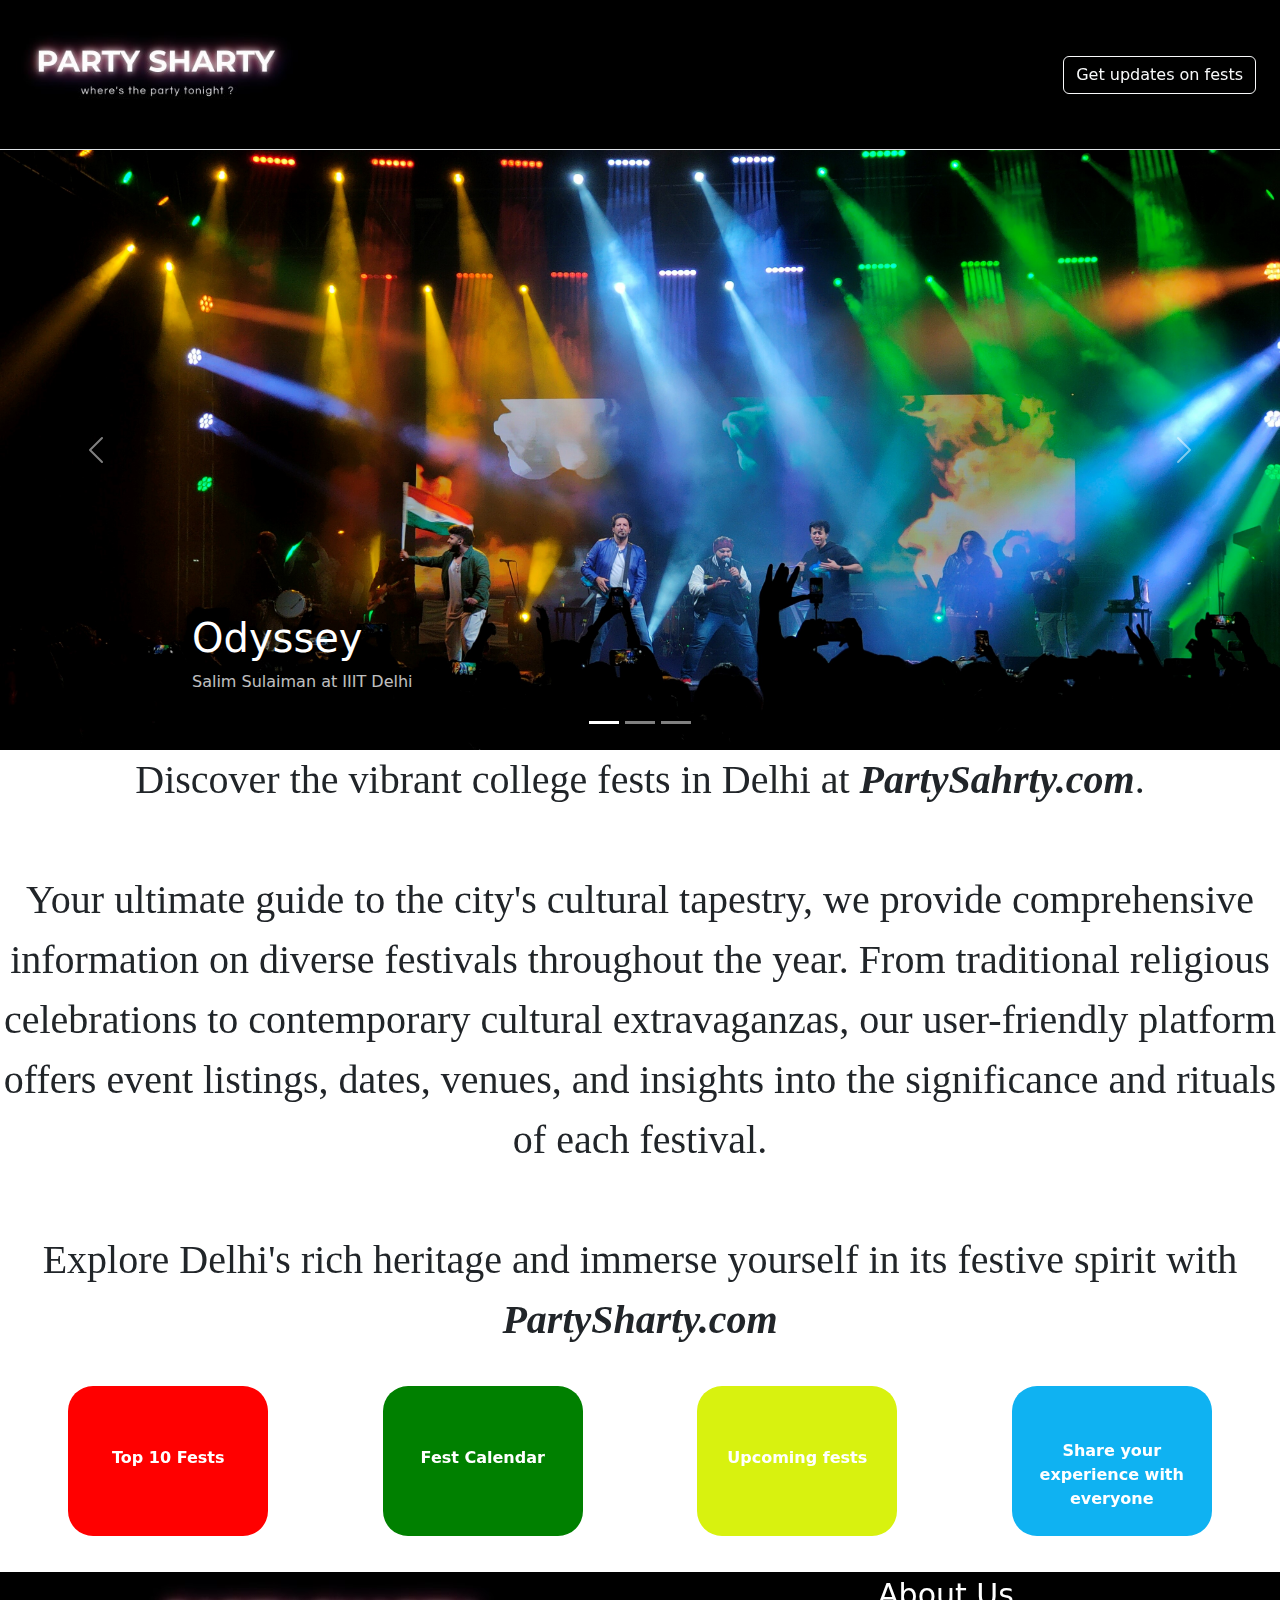
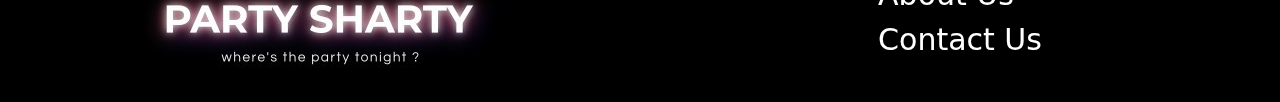
<file: index.html>
<html>
  <link rel="icon" href="logo.png">
    <head>
      
        <meta name="viewport" content="device-width, initial=scale=1.0">
        <link rel="stylesheet" href="style.css">
        <link rel="stylesheet" href="css/bootstrap.css">
        <script src="https://cdn.jsdelivr.net/npm/bootstrap@5.3.0/dist/js/bootstrap.bundle.min.js" integrity="sha384-geWF76RCwLtnZ8qwWowPQNguL3RmwHVBC9FhGdlKrxdiJJigb/j/68SIy3Te4Bkz" crossorigin="anonymous"></script>
        <title>Party Sharty</title>
    </head>

    <body>
        <header class=" p-3 d-flex flex-wrap justify-content-center py-3 border-bottom">
            <a href="index.html" class="d-flex align-items-center mb-3 mb-md-0 me-md-auto link-body-emphasis text-decoration-none">
                    <img src="1684522671832-thumbnaili.jpeg" title="Party Shrty" class="logo">
                    
            </a>
      
            <ul class="nav nav-pills">
                
        
                <div class="text-end align-items-center end_nav" >
                  <button type="button" class="btn btn-outline-light me-2" onclick="window.location.href = 'https://mailchi.mp/4a89dbc6ceee/get-updates';">Get updates on fests</button>
                </div>
            </ul>
          </header>
        <div id="myCarousel" class="carousel slide mb-6 pointer-event" data-bs-ride="carousel" data-bs-theme="light">
            <div class="carousel-indicators">
              <button type="button" data-bs-target="#myCarousel" data-bs-slide-to="0" class="active" aria-label="Slide 1" aria-current="true"></button>
              <button type="button" data-bs-target="#myCarousel" data-bs-slide-to="1" aria-label="Slide 2" class=""></button>
              <button type="button" data-bs-target="#myCarousel" data-bs-slide-to="2" aria-label="Slide 3" class=""></button>
            </div>
            <div class="carousel-inner">
              <div class="carousel-item carousel-item-next carousel-item-start">
                <img src="Salim Suleman.jpg" id="slide">
                <div class="container">
                  <div class="carousel-caption text-start">
                    <h1>Odyssey</h1>
                    <p class="opacity-75">Salim Sulaiman at IIIT Delhi</p>
                  </div>
                </div>
              </div>
              <div class="carousel-item">
                <img src="photo_2023-05-25_00-31-33.jpg" id="slide">
                <div class="container">
                  <div class="carousel-caption">
                    <h1>Moksha</h1>
                    <p>Vishal Shekhar at NSUT</p>
                  </div>
                </div>
              </div>
              <div class="carousel-item active carousel-item-start">
                <img src="Anugoonj.jpg" id="slide">
                <div class="container">
                  <div class="carousel-caption text-end">
                    <h1> Anugoonj</h1>
                    <p>Armaan Malik at IPU main campus</p>
                  </div>
                </div>
              </div>
            </div>
            <button class="carousel-control-prev" type="button" data-bs-target="#myCarousel" data-bs-slide="prev">
              <span class="carousel-control-prev-icon" aria-hidden="true"></span>
              <span class="visually-hidden">Previous</span>
            </button>
            <button class="carousel-control-next" type="button" data-bs-target="#myCarousel" data-bs-slide="next">
              <span class="carousel-control-next-icon" aria-hidden="true"></span>
              <span class="visually-hidden">Next</span>
            </button>
          </div>

        <div class="desc">
          <p>Discover the vibrant college fests in Delhi at <b><i>PartySahrty.com</i></b>.<br><br>
            Your ultimate guide to the city's cultural tapestry, we provide comprehensive information on diverse festivals throughout the year. From traditional religious celebrations to contemporary cultural extravaganzas, our user-friendly platform offers event listings, dates, venues, and insights into the significance and rituals of each festival. <br><br>
            Explore Delhi's rich heritage and immerse yourself in its festive spirit with <i><b>PartySharty.com</i></b></p>
        </div>


        <div class="links">
            <div class="topten"><a href="Top Ten.html" class="textinboxes"><b >Top 10 Fests</b></a></div>
            <div class="calendar"><a href='Fest Infos.html' class="textinboxes"><b>Fest Calendar</b></a></div>
            <div class="upcoming"><a href="Upcoming Fest.html" class="textinboxes"><b>Upcoming fests</b></a></div>
            <div class="blog"><a href="https://us13.list-manage.com/survey?u=92553ec4730ea4e4e59388303&id=0b337fdcb2&attribution=false" class="textinboxe"><b>Share your experience with everyone</b></a></div>
        </div>

            <div class="end settinginend">
              <div>
                <img src="1684522671832-thumbnaili.jpeg" class="logoinend">
              </div>
                <div class="textinend">
                    <a href="About us .html" color:#fff;>About Us</a><br>                    <a href="contact us .html" >Contact Us</a><br>
                </div>
            </div>


        
    </body>
</html>
</file>
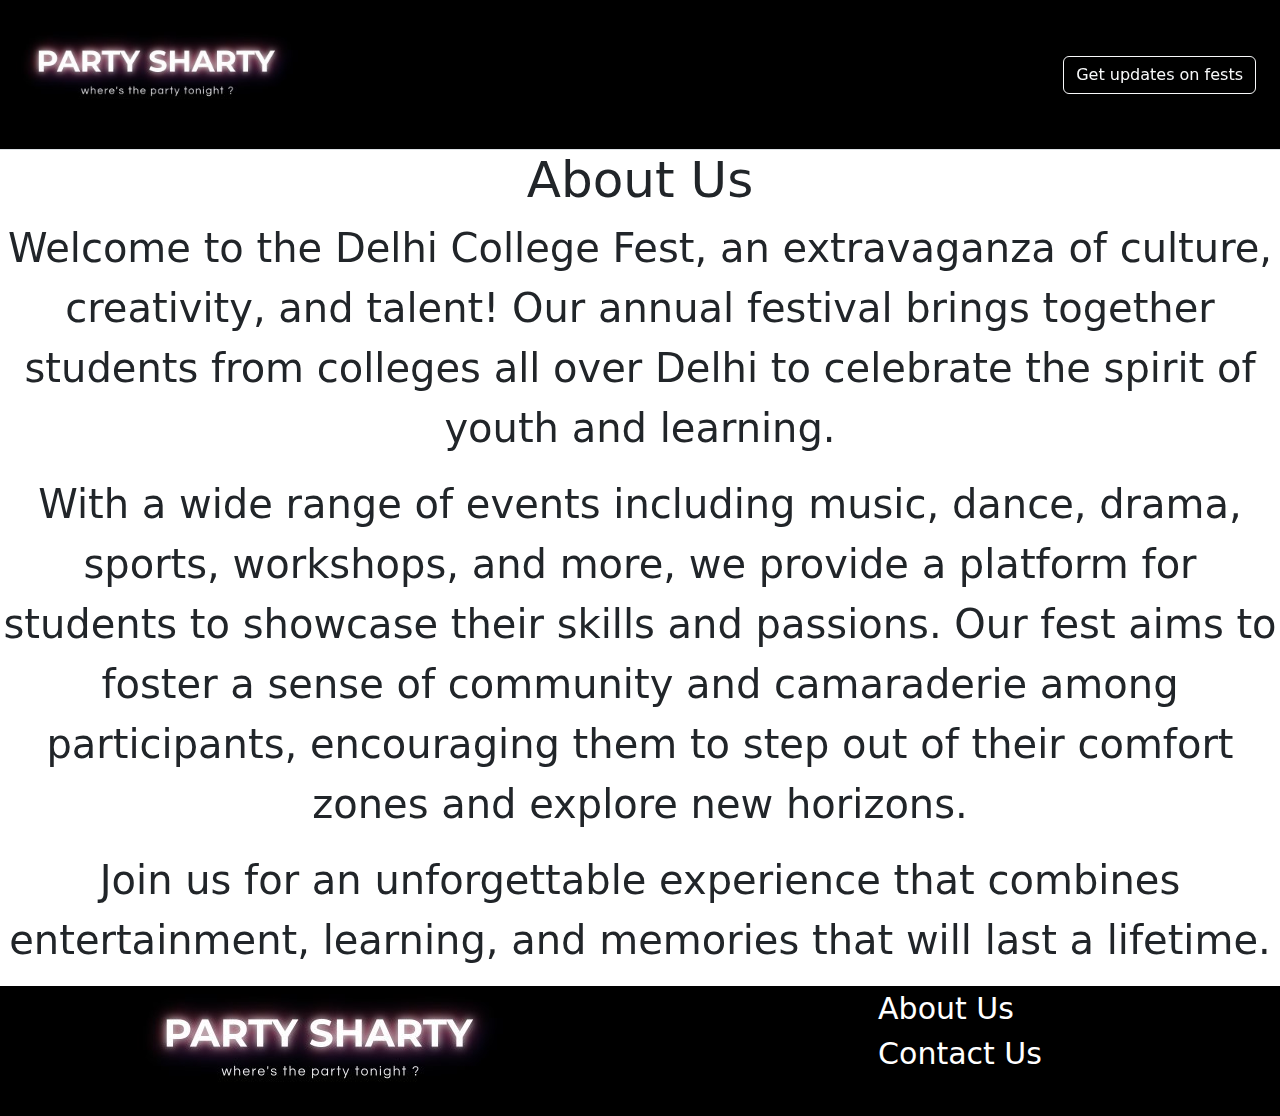
<file: About us .html>
<!DOCTYPE html>
<html lang="en">
    <link rel="icon" href="logo.png">

<head>
  <meta charset="UTF-8">
  <meta name="viewport" content="width=device-width, initial-scale=1.0">
  <link rel="stylesheet" href="aboutus.css">
  <link rel="stylesheet" href="style.css">
  <link rel="stylesheet" href="css/bootstrap.css">
  <title>About Us - Delhi College Fest</title>
</head>
<body>
    <header class=" p-3 d-flex flex-wrap justify-content-center py-3 border-bottom">
        <a href="index.html" class="d-flex align-items-center mb-3 mb-md-0 me-md-auto link-body-emphasis text-decoration-none">
                <img src="1684522671832-thumbnaili.jpeg" title="Party Shrty" class="logo">
                
        </a>
  
        <ul class="nav nav-pills">
    
            <div class="text-end align-items-center end_nav" >
<button type="button" class="btn btn-outline-light me-2" onclick="window.location.href = 'https://mailchi.mp/4a89dbc6ceee/get-updates'">Get updates on fests</button>            </div>
        </ul>
      </header>

      <h2 class="aboutt">About Us</h2>
  <section class="abou">
    
    <p>Welcome to the Delhi College Fest, an extravaganza of culture, creativity, and talent! Our annual festival brings together students from colleges all over Delhi to celebrate the spirit of youth and learning.</p>
    <p>With a wide range of events including music, dance, drama, sports, workshops, and more, we provide a platform for students to showcase their skills and passions. Our fest aims to foster a sense of community and camaraderie among participants, encouraging them to step out of their comfort zones and explore new horizons.</p>
    <p>Join us for an unforgettable experience that combines entertainment, learning, and memories that will last a lifetime.</p>
  </section>
    <div class="end">
        <div class="settinginend">
            <img src="1684522671832-thumbnaili.jpeg" class="logoinend">
            <div class="textinend">
                <a href="About us .html" color:#fff;>About Us</a><br>                    <a href="contact us .html" >Contact Us</a>
            </div>
        </div>
    </div>
</body>
</html>
</file>
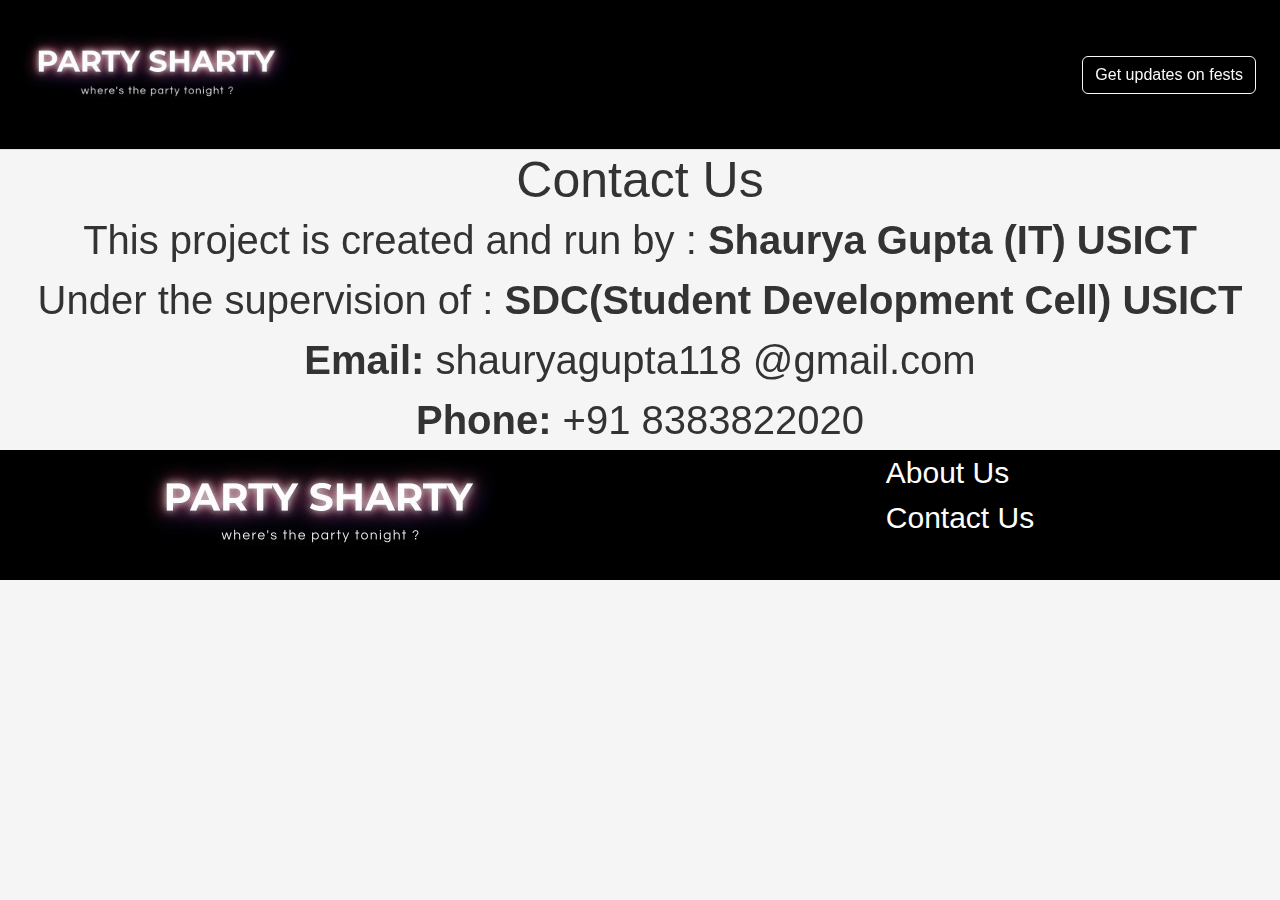
<file: contact us .html>
<!DOCTYPE html>
<html lang="en">
    <link rel="icon" href="logo.png">

<head>
  <meta charset="UTF-8">
  <meta name="viewport" content="width=device-width, initial-scale=1.0">
  <link rel="stylesheet" href="style.css">
  <link rel="stylesheet" href="css/bootstrap.css">
  <link rel="stylesheet" href="aboutus.css">
<title>About Us - Delhi College Fest</title>
</head>
<body>
    <header class=" p-3 d-flex flex-wrap justify-content-center py-3 border-bottom">
        <a href="index.html" class="d-flex align-items-center mb-3 mb-md-0 me-md-auto link-body-emphasis text-decoration-none">
                <img src="1684522671832-thumbnaili.jpeg" title="Party Shrty" class="logo">
                
        </a>
  
        <ul class="nav nav-pills">
    
            <div class="text-end align-items-center end_nav" >
              <button type="button" class="btn btn-outline-light me-2" onclick="window.location.href = 'https://mailchi.mp/4a89dbc6ceee/get-updates'">Get updates on fests</button>
            </div>
        </ul>
      </header>

      <h2 class="aboutt">Contact Us</h2>
  <section class="abou">
    <p>This project is created and run by : <strong><a href="https://www.linkedin.com/in/shaurya--gupta/"> Shaurya Gupta </a> (IT) USICT </strong> </p>
    <p>Under the supervision of  : <strong><a href="https://www.linkedin.com/company/sdc-usict/">SDC(Student Development Cell) </a> USICT</strong> </p>
    <p><strong>Email:</strong> shauryagupta118 @gmail.com</p>
    <p><strong>Phone:</strong> +91 8383822020</p>    


      </section>
    <div class="end">
        <div class="settinginend">
            <img src="1684522671832-thumbnaili.jpeg" class="logoinend">
            <div class="textinend">
                <a href="About us .html" color:#fff;>About Us</a><br>                    <a href="contact us .html" >Contact Us</a>
            </div>
        </div>
    </div>
</body>
</html>
</file>
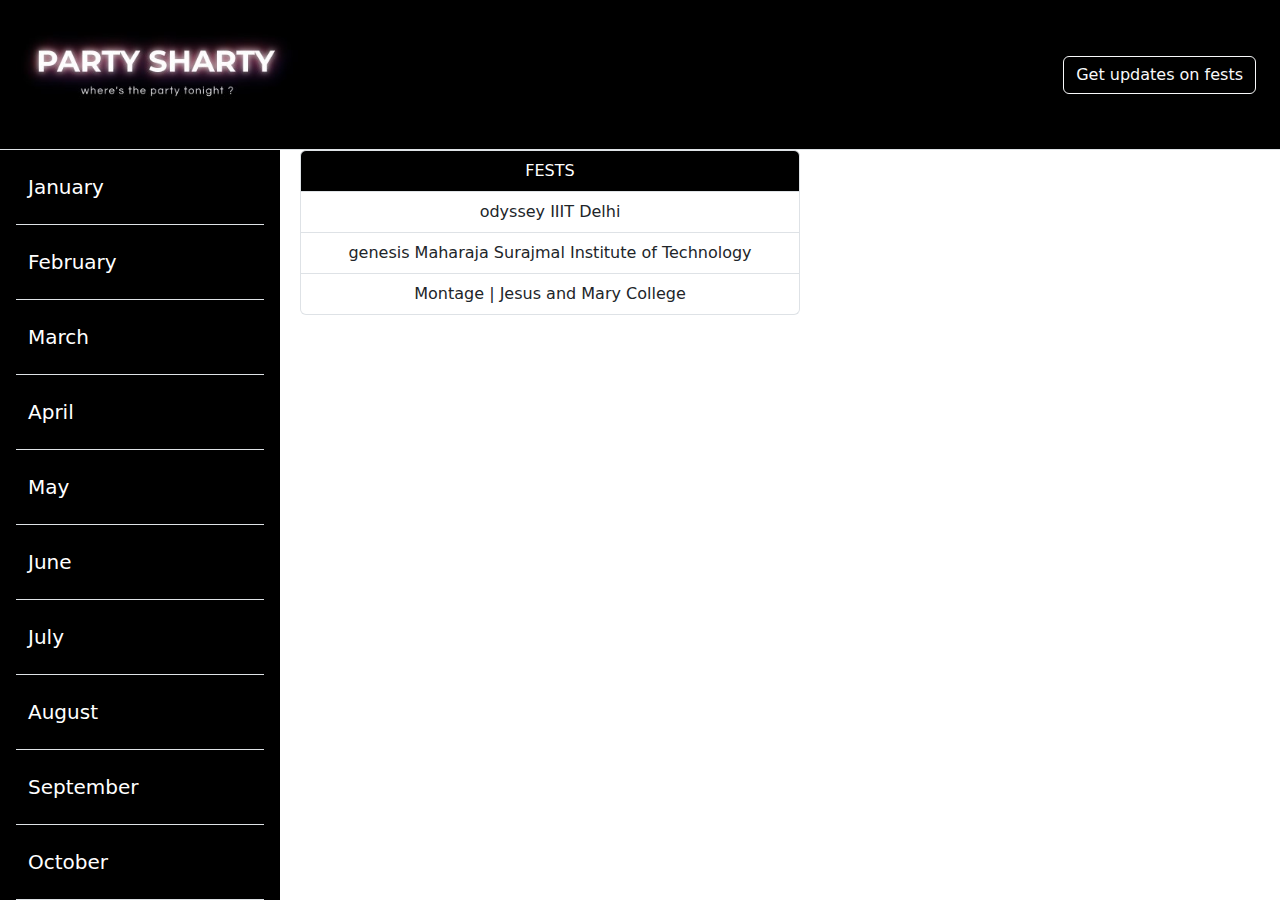
<file: Fest Infos.html>
<!DOCTYPE html>
<html>
  <link rel="icon" href="logo.png">
    <head>
        <meta name="viewport" content="device-width, initial=scale=1.0">
        
        <link rel="stylesheet" href="css/bootstrap.css">
        <link rel="stylesheet" href="styles_calendar.css">
        <script src="https://cdn.jsdelivr.net/npm/bootstrap@5.3.0/dist/js/bootstrap.bundle.min.js" integrity="sha384-geWF76RCwLtnZ8qwWowPQNguL3RmwHVBC9FhGdlKrxdiJJigb/j/68SIy3Te4Bkz" crossorigin="anonymous"></script>
        <title>Party Sharty</title>
    </head>

    <body>
        <header class="p-3 d-flex flex-wrap justify-content-center py-3 border-bottom">
            <a href="index.html" class="d-flex align-items-center mb-3 mb-md-0 me-md-auto link-body-emphasis text-decoration-none">
                    <img src="1684522671832-thumbnaili.jpeg" title="Party Shrty" class="logo">
                    
            </a>
      
            <ul class="nav nav-pills">
                <div class="text-end align-items-center end_nav" >
                  <button type="button" class="btn btn-outline-light me-2" onclick="window.location.href = 'https://mailchi.mp/4a89dbc6ceee/get-updates'">Get updates on fests</button>
                </div>
            </ul>
          </header>
          


<div class="content">
          <div class=" flex-shrink-0 sidebar" style="width: 280px;" margin="0">
          

            <ul class="list-unstyled ps-0">
              <li class="mb-1">
                <button onclick="January_show()" class="btn btn-toggle d-inline-flex align-items-center rounded border-0 collapsed buton" data-bs-toggle="collapse" data-bs-target="#home-collapse" aria-expanded="true" onclick="">
                  January
                </button>
              </li>
              <li class="border-top my-3"></li>

              <li class="mb-1">
                <button onclick="February_show()" class="btn btn-toggle d-inline-flex align-items-center rounded border-0 collapsed buton" data-bs-toggle="collapse" data-bs-target="#home-collapse" aria-expanded="true">
                  February
                </button>
              </li>
              <li class="border-top my-3"></li>

              <li class="mb-1">
                <button onclick="March_show()" class="btn btn-toggle d-inline-flex align-items-center rounded border-0 collapsed buton" data-bs-toggle="collapse" data-bs-target="#home-collapse" aria-expanded="true">
                  March
                </button>
              </li>
              <li class="border-top my-3"></li>

              <li class="mb-1">
                <button onclick="April_show()" class="btn btn-toggle d-inline-flex align-items-center rounded border-0 collapsed buton" data-bs-toggle="collapse" data-bs-target="#home-collapse" aria-expanded="true">
                  April
                </button>
              </li>
              <li class="border-top my-3"></li>

              <li class="mb-1">
                <button onclick="May_show()" class="btn btn-toggle d-inline-flex align-items-center rounded border-0 collapsed buton" data-bs-toggle="collapse" data-bs-target="#home-collapse" aria-expanded="true">
                  May
                </button>
              </li>
              <li class="border-top my-3"></li>

              <li class="mb-1">
                <button onclick="June_show()" class="btn btn-toggle d-inline-flex align-items-center rounded border-0 collapsed buton" data-bs-toggle="collapse" data-bs-target="#home-collapse" aria-expanded="true">
                  June
                </button>
              </li>
              <li class="border-top my-3"></li>

              <li class="mb-1">
                <button onclick="July_show()" class="btn btn-toggle d-inline-flex align-items-center rounded border-0 collapsed buton" data-bs-toggle="collapse" data-bs-target="#home-collapse" aria-expanded="true">
                  July
                </button>
              </li>
              <li class="border-top my-3"></li>

              <li class="mb-1">
                <button onclick="August_show()" class="btn btn-toggle d-inline-flex align-items-center rounded border-0 collapsed buton" data-bs-toggle="collapse" data-bs-target="#home-collapse" aria-expanded="true">
                  August
                </button>
              </li>
              <li class="border-top my-3"></li>

              <li class="mb-1">
                <button onclick="September_show()" class="btn btn-toggle d-inline-flex align-items-center rounded border-0 collapsed buton" data-bs-toggle="collapse" data-bs-target="#home-collapse" aria-expanded="true">
                  September
                </button>
              </li>
              <li class="border-top my-3"></li>

              <li class="mb-1">
                <button onclick="October_show()" class="btn btn-toggle d-inline-flex align-items-center rounded border-0 collapsed buton" data-bs-toggle="collapse" data-bs-target="#home-collapse" aria-expanded="true">
                  October
                </button>
              </li>
              <li class="border-top my-3"></li>

              <li class="mb-1">
                <button onclick="Novemebr_show()" class="btn btn-toggle d-inline-flex align-items-center rounded border-0 collapsed buton" data-bs-toggle="collapse" data-bs-target="#home-collapse" aria-expanded="true">
                  November
                </button>

              </li>
              <li class="border-top my-3"></li>

              <li class="mb-1">
                <button onclick="December_show()" class="btn btn-toggle d-inline-flex align-items-center rounded border-0 collapsed buton" data-bs-toggle="collapse" data-bs-target="#home-collapse" aria-expanded="true">
                  December
                </button>
              </li>
              <li class="border-top my-3"></li>

<br><br><br><br>




















              <!-- <li class="mb-1">
                <button class="btn btn-toggle d-inline-flex align-items-center rounded border-0 collapsed buton" data-bs-toggle="collapse" data-bs-target="#orders-collapse" aria-expanded="false">
                  Orders
                </button>
                <div class="collapse" id="orders-collapse" >
                  <ul class="btn-toggle-nav list-unstyled fw-normal pb-1 small">
                    <li><a href="#" class=" d-inline-flex text-decoration-none rounded sibarinlist">New</a></li>
                    <li><a href="#" class=" d-inline-flex text-decoration-none rounded sibarinlist">Processed</a></li>
                    <li><a href="#" class=" d-inline-flex text-decoration-none rounded sibarinlist">Shipped</a></li>
                    <li><a href="#" class=" d-inline-flex text-decoration-none rounded sibarinlist">Returned</a></li>
                  </ul>
                </div>
              </li> -->
              <!-- <li class="border-top my-3"></li>
              <li class="mb-1">
                <button class="btn btn-toggle d-inline-flex align-items-center rounded border-0 collapsed" data-bs-toggle="collapse" data-bs-target="#account-collapse" aria-expanded="false">
                  Account
                </button>
                <div class="collapse" id="account-collapse" >
                  <ul class="btn-toggle-nav list-unstyled fw-normal pb-1 small">
                    <li><a href="#" class="link-dark d-inline-flex text-decoration-none rounded">New...</a></li>
                    <li><a href="#" class="link-dark d-inline-flex text-decoration-none rounded">Profile</a></li>
                    <li><a href="#" class="link-dark d-inline-flex text-decoration-none rounded">Settings</a></li>
                    <li><a href="#" class="link-dark d-inline-flex text-decoration-none rounded">Sign out</a></li>
                  </ul>
                </div>
              </li> -->
              
            </ul>
          </div>

  
          <div class="material">
            <div class="list-group " id="January">
              <button type="button" class="list-group-item list-group-item-action tpo" aria-current="true">
                FESTS
              </button>
              <button type="button" class="list-group-item list-group-item-action"> odyssey IIIT Delhi</button>
              <button type="button" class="list-group-item list-group-item-action"> genesis Maharaja Surajmal Institute of Technology</button>
              <button type="button" class="list-group-item list-group-item-action">Montage | Jesus and Mary College</button>
            </div>

            <div class="list-group February" id="February">
              <button type="button" class="list-group-item list-group-item-action tpo" aria-current="true">
                FESTS
              </button>
              <button type="button" class="list-group-item list-group-item-action"> Anugoonj   | GGsipu Dwarka campus</button>
              <button type="button" class="list-group-item list-group-item-action"> Ullas      | Gargi College</button>
              <button type="button" class="list-group-item list-group-item-action"> Crossroads | Sri Ram College of Commerce (SRCC)</button>
            </div>

            <div class="list-group March" id="March">
              <button type="button" class="list-group-item list-group-item-action tpo" aria-current="true">
                FESTS
              </button>
              <button type="button" class="list-group-item list-group-item-action"> Rendezvous  | IIT Delhi</button>
              <button type="button" class="list-group-item list-group-item-action"> Nexus       | Indraprastha College for Women (IP College)</button>
              <button type="button" class="list-group-item list-group-item-action"> Renaissance | Kirorimal college</button>
            </div>


            <div class="list-group April" id="April" >
              <button type="button" class="list-group-item list-group-item-action tpo" aria-current="true">
                FESTS
              </button>
              <button type="button" class="list-group-item list-group-item-action">   Tarang      | Lady Shri Ram College for Women (LSR)</button>
              <button type="button" class="list-group-item list-group-item-action">   Moksha        | Netaji Subahs University of Technology</button>
              <button type="button" class="list-group-item list-group-item-action">   Engifest             | Delhi Techincal Universit</button>
            </div>

            <div class="list-group May" id="May">
              <button type="button" class="list-group-item list-group-item-action tpo" aria-current="true">
                FESTS
              </button>
              <button type="button" class="list-group-item list-group-item-action">  Tarang      | Lady Shri Ram College for Women (LSR)</button>
              <button type="button" class="list-group-item list-group-item-action">Moksha        | Netaji Subahs University of Technology</button>
              <button type="button" class="list-group-item list-group-item-action">   Engifest             | Delhi Techincal Universit</button>
            </div>

            <div class="list-group June" id="June">
              <button type="button" class="list-group-item list-group-item-action tpo" aria-current="true">
                FESTS
              </button>
              <button type="button" class="list-group-item list-group-item-action">  Tarang      | Lady Shri Ram College for Women (LSR)</button>
              <button type="button" class="list-group-item list-group-item-action">Moksha        | Netaji Subahs University of Technology</button>
              <button type="button" class="list-group-item list-group-item-action">   Engifest             | Delhi Techincal Universit</button>
            </div>

            <div class="list-group July" id="July">
              <button type="button" class="list-group-item list-group-item-action tpo" aria-current="true">
                FESTS
              </button>
              <button type="button" class="list-group-item list-group-item-action">  Tarang      | Lady Shri Ram College for Women (LSR)</button>
              <button type="button" class="list-group-item list-group-item-action">Moksha        | Netaji Subahs University of Technology</button>
              <button type="button" class="list-group-item list-group-item-action">   Engifest             | Delhi Techincal Universit</button>
            </div>

            <div class="list-group August" id="August">
              <button type="button" class="list-group-item list-group-item-action tpo" aria-current="true">
                FESTS
              </button>
              <button type="button" class="list-group-item list-group-item-action">  Tarang      | Lady Shri Ram College for Women (LSR)</button>
              <button type="button" class="list-group-item list-group-item-action">Moksha        | Netaji Subahs University of Technology</button>
              <button type="button" class="list-group-item list-group-item-action">   Engifest             | Delhi Techincal Universit</button>
            </div>

            <div class="list-group October" id="October">
              <button type="button" class="list-group-item list-group-item-action tpo" aria-current="true">
                FESTS
              </button>
              <button type="button" class="list-group-item list-group-item-action">  Tarang      | Lady Shri Ram College for Women (LSR)</button>
              <button type="button" class="list-group-item list-group-item-action">Moksha        | Netaji Subahs University of Technology</button>
              <button type="button" class="list-group-item list-group-item-action">   Engifest             | Delhi Techincal Universit</button>
            </div>

            <div class="list-group September" id="September">
              <button type="button" class="list-group-item list-group-item-action tpo" aria-current="true">
                FESTS
              </button>
              <button type="button" class="list-group-item list-group-item-action">  Tarang      | Lady Shri Ram College for Women (LSR)</button>
              <button type="button" class="list-group-item list-group-item-action">Moksha        | Netaji Subahs University of Technology</button>
              <button type="button" class="list-group-item list-group-item-action">   Engifest             | Delhi Techincal Universit</button>
            </div>

            <div class="list-group November" id="Novemebr">
              <button type="button" class="list-group-item list-group-item-action tpo" aria-current="true">
                FESTS
              </button>
              <button type="button" class="list-group-item list-group-item-action">  Tarang      | Lady Shri Ram College for Women (LSR)</button>
              <button type="button" class="list-group-item list-group-item-action">Moksha        | Netaji Subahs University of Technology</button>
              <button type="button" class="list-group-item list-group-item-action">   Engifest             | Delhi Techincal Universit</button>
            </div>

            <div class="list-group December" id="December">
              <button type="button" class="list-group-item list-group-item-action tpo" aria-current="true">
                FESTS
              </button>
              <button type="button" class="list-group-item list-group-item-action">  Tarang      | Lady Shri Ram College for Women (LSR)</button>
              <button type="button" class="list-group-item list-group-item-action">Moksha        | Netaji Subahs University of Technology</button>
              <button type="button" class="list-group-item list-group-item-action">   Engifest             | Delhi Techincal Universit</button>
            </div>





            
          </div>
</div>
          

<script>
  console.log('hi')
  var q =document.getElementById('January');
  console.log('hi')
  var w =document.getElementById('February');
  var e =document.getElementById('March');
  var r =document.getElementById('April');
  var t =document.getElementById('May');
  var y =document.getElementById('June');
  var u =document.getElementById('July');
  var i =document.getElementById('August');
  var o =document.getElementById('September');
  var p =document.getElementById('October');
  var a =document.getElementById('Novemebr');
  var s =document.getElementById('December');
  q.style.display='flex';
  w.style.display='none';
  e.style.display='none';
  r.style.display='none';
  t.style.display='none';
  y.style.display='none';
  u.style.display='none';
  i.style.display='none';
  o.style.display='none';
  p.style.display='none';
  a.style.display='none';
  s.style.display='none'; 
function January_show(){
  console.log('hi')
  q.style.display='flex';
  console.log('hi')
  w.style.display='none';
  e.style.display='none';
  r.style.display='none';
  t.style.display='none';
  y.style.display='none';
  u.style.display='none';
  i.style.display='none';
  o.style.display='none';
  p.style.display='none';
  a.style.display='none';
  s.style.display='none'; 

}

function February_show(){
  q.style.display='none';
  w.style.display='block';
  e.style.display='none';
  r.style.display='none';
  t.style.display='none';
  y.style.display='none';
  u.style.display='none';
  i.style.display='none';
  o.style.display='none';
  p.style.display='none';
  a.style.display='none';
  s.style.display='none'; 

}

function March_show(){
  q.style.display='none';
  w.style.display='none';
  e.style.display='block';
  r.style.display='none';
  t.style.display='none';
  y.style.display='none';
  u.style.display='none';
  i.style.display='none';
  o.style.display='none';
  p.style.display='none';
  a.style.display='none';
  s.style.display='none'; 

}
function April_show(){
  q.style.display='none';
  w.style.display='none';
  e.style.display='none';
  r.style.display='block';
  t.style.display='none';
  y.style.display='none';
  u.style.display='none';
  i.style.display='none';
  o.style.display='none';
  p.style.display='none';
  a.style.display='none';
  s.style.display='none'; 

}
function May_show(){
  q.style.display='none';
  w.style.display='none';
  e.style.display='none';
  r.style.display='none';
  t.style.display='block';
  y.style.display='none';
  u.style.display='none';
  i.style.display='none';
  o.style.display='none';
  p.style.display='none';
  a.style.display='none';
  s.style.display='none'; 

}
function June_show(){
  q.style.display='none';
  w.style.display='none';
  e.style.display='none';
  r.style.display='none';
  t.style.display='none';
  y.style.display='block';
  u.style.display='none';
  i.style.display='none';
  o.style.display='none';
  p.style.display='none';
  a.style.display='none';
  s.style.display='none'; 

}
function July_show(){
  q.style.display='none';
  w.style.display='none';
  e.style.display='none';
  r.style.display='none';
  t.style.display='none';
  y.style.display='none';
  u.style.display='block';
  i.style.display='none';
  o.style.display='none';
  p.style.display='none';
  a.style.display='none';
  s.style.display='none'; 

}
function August_show(){
  q.style.display='none';
  w.style.display='none';
  e.style.display='none';
  r.style.display='none';
  t.style.display='none';
  y.style.display='none';
  u.style.display='none';
  i.style.display='block';
  o.style.display='none';
  p.style.display='none';
  a.style.display='none';
  s.style.display='none'; 

}
function September_show(){
  q.style.display='none';
  w.style.display='none';
  e.style.display='none';
  r.style.display='none';
  t.style.display='none';
  y.style.display='none';
  u.style.display='none';
  i.style.display='none';
  o.style.display='block';
  p.style.display='none';
  a.style.display='none';
  s.style.display='none'; 

}
function October_show(){
  q.style.display='none';
  w.style.display='none';
  e.style.display='none';
  r.style.display='none';
  t.style.display='none';
  y.style.display='none';
  u.style.display='none';
  i.style.display='none';
  o.style.display='none';
  p.style.display='block';
  a.style.display='none';
  s.style.display='none'; 

}
function Novemebr_show(){
  q.style.display='none';
  w.style.display='none';
  e.style.display='none';
  r.style.display='none';
  t.style.display='none';
  y.style.display='none';
  u.style.display='none';
  i.style.display='none';
  o.style.display='none';
  p.style.display='none';
  a.style.display='block';
  s.style.display='none'; 

}
function December_show(){
  q.style.display='none';
  w.style.display='none';
  e.style.display='none';
  r.style.display='none';
  t.style.display='none';
  y.style.display='none';
  u.style.display='none';
  i.style.display='none';
  o.style.display='none';
  p.style.display='none';
  a.style.display='none';
  s.style.display='block'; 

}
</script>
</file>
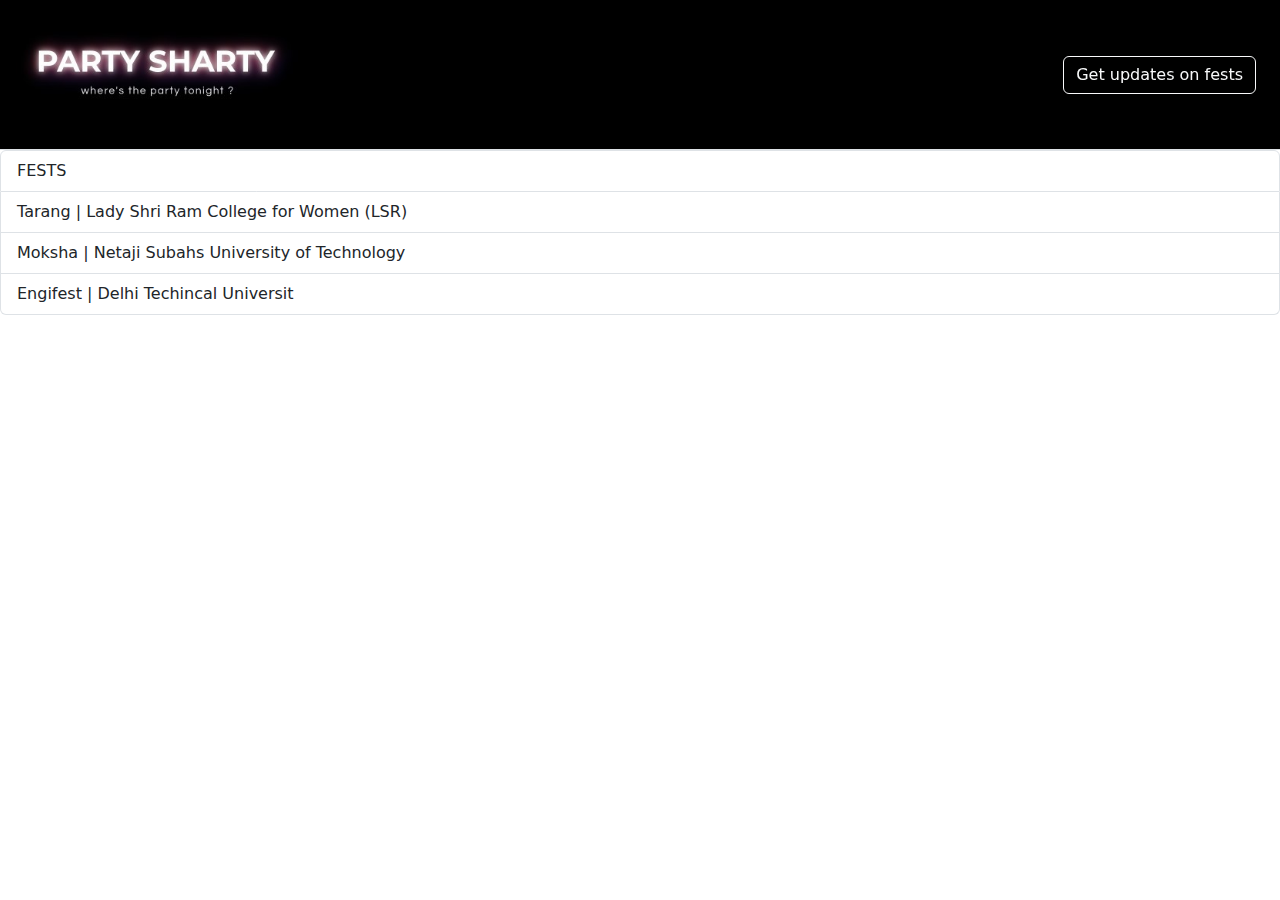
<file: Upcoming Fest.html>
<html>
  <link rel="icon" href="logo.png">
    <head>
      
        <meta name="viewport" content="device-width, initial=scale=1.0">
        <link rel="stylesheet" href="style.css">
        <link rel="stylesheet" href="css/bootstrap.css">
        <script src="https://cdn.jsdelivr.net/npm/bootstrap@5.3.0/dist/js/bootstrap.bundle.min.js" integrity="sha384-geWF76RCwLtnZ8qwWowPQNguL3RmwHVBC9FhGdlKrxdiJJigb/j/68SIy3Te4Bkz" crossorigin="anonymous"></script>
        <title>Party Sharty</title>
    </head>

    <body>
        <header class=" p-3 d-flex flex-wrap justify-content-center py-3 border-bottom">
            <a href="index.html" class="d-flex align-items-center mb-3 mb-md-0 me-md-auto link-body-emphasis text-decoration-none">
                    <img src="1684522671832-thumbnaili.jpeg" title="Party Shrty" class="logo">
                    
            </a>
      
            <ul class="nav nav-pills">
                
        
                <div class="text-end align-items-center end_nav" >
                  <button type="button" class="btn btn-outline-light me-2" onclick="window.location.href = 'https://mailchi.mp/4a89dbc6ceee/get-updates'">Get updates on fests</button>
                </div>
            </ul>
          </header>

          <div class="material">
            <div class="list-group " id="January">
              <button type="button" class="list-group-item list-group-item-action tpo" aria-current="true">
                FESTS
              </button>
              <button type="button" class="list-group-item list-group-item-action"> odyssey IIIT Delhi</button>
              <button type="button" class="list-group-item list-group-item-action"> genesis Maharaja Surajmal Institute of Technology</button>
              <button type="button" class="list-group-item list-group-item-action">Montage | Jesus and Mary College</button>
            </div>

            <div class="list-group February" id="February">
              <button type="button" class="list-group-item list-group-item-action tpo" aria-current="true">
                FESTS
              </button>
              <button type="button" class="list-group-item list-group-item-action"> Anugoonj   | GGsipu Dwarka campus</button>
              <button type="button" class="list-group-item list-group-item-action"> Ullas      | Gargi College</button>
              <button type="button" class="list-group-item list-group-item-action"> Crossroads | Sri Ram College of Commerce (SRCC)</button>
            </div>

            <div class="list-group March" id="March">
              <button type="button" class="list-group-item list-group-item-action tpo" aria-current="true">
                FESTS
              </button>
              <button type="button" class="list-group-item list-group-item-action"> Rendezvous  | IIT Delhi</button>
              <button type="button" class="list-group-item list-group-item-action"> Nexus       | Indraprastha College for Women (IP College)</button>
              <button type="button" class="list-group-item list-group-item-action"> Renaissance | Kirorimal college</button>
            </div>


            <div class="list-group April" id="April" >
              <button type="button" class="list-group-item list-group-item-action tpo" aria-current="true">
                FESTS
              </button>
              <button type="button" class="list-group-item list-group-item-action">   Tarang      | Lady Shri Ram College for Women (LSR)</button>
              <button type="button" class="list-group-item list-group-item-action">   Moksha        | Netaji Subahs University of Technology</button>
              <button type="button" class="list-group-item list-group-item-action">   Engifest             | Delhi Techincal Universit</button>
            </div>

            <div class="list-group May" id="May">
              <button type="button" class="list-group-item list-group-item-action tpo" aria-current="true">
                FESTS
              </button>
              <button type="button" class="list-group-item list-group-item-action">  Tarang      | Lady Shri Ram College for Women (LSR)</button>
              <button type="button" class="list-group-item list-group-item-action">Moksha        | Netaji Subahs University of Technology</button>
              <button type="button" class="list-group-item list-group-item-action">   Engifest             | Delhi Techincal Universit</button>
            </div>

            <div class="list-group June" id="June">
              <button type="button" class="list-group-item list-group-item-action tpo" aria-current="true">
                FESTS
              </button>
              <button type="button" class="list-group-item list-group-item-action">  Tarang      | Lady Shri Ram College for Women (LSR)</button>
              <button type="button" class="list-group-item list-group-item-action">Moksha        | Netaji Subahs University of Technology</button>
              <button type="button" class="list-group-item list-group-item-action">   Engifest             | Delhi Techincal Universit</button>
            </div>

            <div class="list-group July" id="July">
              <button type="button" class="list-group-item list-group-item-action tpo" aria-current="true">
                FESTS
              </button>
              <button type="button" class="list-group-item list-group-item-action">  Tarang      | Lady Shri Ram College for Women (LSR)</button>
              <button type="button" class="list-group-item list-group-item-action">Moksha        | Netaji Subahs University of Technology</button>
              <button type="button" class="list-group-item list-group-item-action">   Engifest             | Delhi Techincal Universit</button>
            </div>

            <div class="list-group August" id="August">
              <button type="button" class="list-group-item list-group-item-action tpo" aria-current="true">
                FESTS
              </button>
              <button type="button" class="list-group-item list-group-item-action">  Tarang      | Lady Shri Ram College for Women (LSR)</button>
              <button type="button" class="list-group-item list-group-item-action">Moksha        | Netaji Subahs University of Technology</button>
              <button type="button" class="list-group-item list-group-item-action">   Engifest             | Delhi Techincal Universit</button>
            </div>

            <div class="list-group October" id="October">
              <button type="button" class="list-group-item list-group-item-action tpo" aria-current="true">
                FESTS
              </button>
              <button type="button" class="list-group-item list-group-item-action">  Tarang      | Lady Shri Ram College for Women (LSR)</button>
              <button type="button" class="list-group-item list-group-item-action">Moksha        | Netaji Subahs University of Technology</button>
              <button type="button" class="list-group-item list-group-item-action">   Engifest             | Delhi Techincal Universit</button>
            </div>

            <div class="list-group September" id="September">
              <button type="button" class="list-group-item list-group-item-action tpo" aria-current="true">
                FESTS
              </button>
              <button type="button" class="list-group-item list-group-item-action">  Tarang      | Lady Shri Ram College for Women (LSR)</button>
              <button type="button" class="list-group-item list-group-item-action">Moksha        | Netaji Subahs University of Technology</button>
              <button type="button" class="list-group-item list-group-item-action">   Engifest             | Delhi Techincal Universit</button>
            </div>

            <div class="list-group November" id="Novemebr">
              <button type="button" class="list-group-item list-group-item-action tpo" aria-current="true">
                FESTS
              </button>
              <button type="button" class="list-group-item list-group-item-action">  Tarang      | Lady Shri Ram College for Women (LSR)</button>
              <button type="button" class="list-group-item list-group-item-action">Moksha        | Netaji Subahs University of Technology</button>
              <button type="button" class="list-group-item list-group-item-action">   Engifest             | Delhi Techincal Universit</button>
            </div>

            <div class="list-group December" id="December">
              <button type="button" class="list-group-item list-group-item-action tpo" aria-current="true">
                FESTS
              </button>
              <button type="button" class="list-group-item list-group-item-action">  Tarang      | Lady Shri Ram College for Women (LSR)</button>
              <button type="button" class="list-group-item list-group-item-action">Moksha        | Netaji Subahs University of Technology</button>
              <button type="button" class="list-group-item list-group-item-action">   Engifest             | Delhi Techincal Universit</button>
            </div>
            </div>

          
          <script>
            console.log('hi')
            var q =document.getElementById('January');
            console.log('hi')
            var w =document.getElementById('February');
            var e =document.getElementById('March');
            var r =document.getElementById('April');
            var t =document.getElementById('May');
            var y =document.getElementById('June');
            var u =document.getElementById('July');
            var i =document.getElementById('August');
            var o =document.getElementById('September');
            var p =document.getElementById('October');
            var a =document.getElementById('Novemebr');
            var s =document.getElementById('December');
            // Get the current month
var currentDate = new Date();
var currentMonth = currentDate.getMonth(); // 0-based index

// Check the current month and call the respective function
if (currentMonth === 0) {
  January_show();
} else if (currentMonth === 1) {
  February_show();
} else if (currentMonth === 2) {
  March_show();
} else if (currentMonth === 3) {
  April_show();
} else if (currentMonth === 4) {
  May_show();
} else if (currentMonth === 5) {
  June_show();
} else if (currentMonth === 6) {
  July_show();
} else if (currentMonth === 7) {
  August_show();
} else if (currentMonth === 8) {
  September_show();
} else if (currentMonth === 9) {
  October_show();
} else if (currentMonth === 10) {
  November_show();
} else if (currentMonth === 11) {
  December_show();
} 
          function January_show(){
            console.log('hi')
            q.style.display='flex';
            console.log('hi')
            w.style.display='none';
            e.style.display='none';
            r.style.display='none';
            t.style.display='none';
            y.style.display='none';
            u.style.display='none';
            i.style.display='none';
            o.style.display='none';
            p.style.display='none';
            a.style.display='none';
            s.style.display='none'; 
          
          }
          
          function February_show(){
            q.style.display='none';
            w.style.display='block';
            e.style.display='none';
            r.style.display='none';
            t.style.display='none';
            y.style.display='none';
            u.style.display='none';
            i.style.display='none';
            o.style.display='none';
            p.style.display='none';
            a.style.display='none';
            s.style.display='none'; 
          
          }
          
          function March_show(){
            q.style.display='none';
            w.style.display='none';
            e.style.display='block';
            r.style.display='none';
            t.style.display='none';
            y.style.display='none';
            u.style.display='none';
            i.style.display='none';
            o.style.display='none';
            p.style.display='none';
            a.style.display='none';
            s.style.display='none'; 
          
          }
          function April_show(){
            q.style.display='none';
            w.style.display='none';
            e.style.display='none';
            r.style.display='block';
            t.style.display='none';
            y.style.display='none';
            u.style.display='none';
            i.style.display='none';
            o.style.display='none';
            p.style.display='none';
            a.style.display='none';
            s.style.display='none'; 
          
          }
          function May_show(){
            q.style.display='none';
            w.style.display='none';
            e.style.display='none';
            r.style.display='none';
            t.style.display='block';
            y.style.display='none';
            u.style.display='none';
            i.style.display='none';
            o.style.display='none';
            p.style.display='none';
            a.style.display='none';
            s.style.display='none'; 
          
          }
          function June_show(){
            q.style.display='none';
            w.style.display='none';
            e.style.display='none';
            r.style.display='none';
            t.style.display='none';
            y.style.display='block';
            u.style.display='none';
            i.style.display='none';
            o.style.display='none';
            p.style.display='none';
            a.style.display='none';
            s.style.display='none'; 
          
          }
          function July_show(){
            q.style.display='none';
            w.style.display='none';
            e.style.display='none';
            r.style.display='none';
            t.style.display='none';
            y.style.display='none';
            u.style.display='block';
            i.style.display='none';
            o.style.display='none';
            p.style.display='none';
            a.style.display='none';
            s.style.display='none'; 
          
          }
          function August_show(){
            q.style.display='none';
            w.style.display='none';
            e.style.display='none';
            r.style.display='none';
            t.style.display='none';
            y.style.display='none';
            u.style.display='none';
            i.style.display='block';
            o.style.display='none';
            p.style.display='none';
            a.style.display='none';
            s.style.display='none'; 
          
          }
          function September_show(){
            q.style.display='none';
            w.style.display='none';
            e.style.display='none';
            r.style.display='none';
            t.style.display='none';
            y.style.display='none';
            u.style.display='none';
            i.style.display='none';
            o.style.display='block';
            p.style.display='none';
            a.style.display='none';
            s.style.display='none'; 
          
          }
          function October_show(){
            q.style.display='none';
            w.style.display='none';
            e.style.display='none';
            r.style.display='none';
            t.style.display='none';
            y.style.display='none';
            u.style.display='none';
            i.style.display='none';
            o.style.display='none';
            p.style.display='block';
            a.style.display='none';
            s.style.display='none'; 
          
          }
          function Novemebr_show(){
            q.style.display='none';
            w.style.display='none';
            e.style.display='none';
            r.style.display='none';
            t.style.display='none';
            y.style.display='none';
            u.style.display='none';
            i.style.display='none';
            o.style.display='none';
            p.style.display='none';
            a.style.display='block';
            s.style.display='none'; 
          
          }
          function December_show(){
            q.style.display='none';
            w.style.display='none';
            e.style.display='none';
            r.style.display='none';
            t.style.display='none';
            y.style.display='none';
            u.style.display='none';
            i.style.display='none';
            o.style.display='none';
            p.style.display='none';
            a.style.display='none';
            s.style.display='block'; 
          
          }
          </script>
</file>
<file: style.css>
.p-3{
    background-color: black;
    height: 150px;
    /* display: inline; */
}
.nav-pills{
    top:25px;
    align-items: center;
}
.form-item{
    display: inline;
    justify-content: center;
    margin: 10px;;
}
.navbar{
    height:100px;
    color: white;
    background-color: #000;
}
.logo{
    
    height: 100px;
    position:relative;    
}

.header{ 
    position:fixed;
    width:100%;
    top:0px;
    left:0;
    height: 90px;
    background-color:black;
    color: aliceblue;
    text-align: center;
    z-index:4;
    font-size: 30px;
    font-family: 'Times New Roman', serif;
    padding-bottom: 50px;
}
.logo{
    
    height: 100px;
    position:relative;   
    mix-blend-mode:difference; 
}
.party{
    position:relative;
    max-width: 100%;
    right:0px;
    left:-1px;
    top:0px;
    filter: blur(4px);
    height:800px;
}

.about{
    position:absolute;
    max-width:1400px;
    left: 50px;
    color: white;
    z-index: 3;
    top:150px;
    font-size: 50px;

}




/* #main{
    height:auto;
    width:100%;
    position: relative;
} */
#myCarousel {
    height:600px;
    width:100%;
    position: relative;
}
#myCarousel img{
    height:600px;
    width:100%;
    top: 100px;
    left:-10px
}
.slidetext{
    color:#fff; 
    position:absolute;
    top:300px;
    left:-1px;
}

#one,#two,#three {
    position:absolute;
    bottom:5px;
    background-color: #000;
    height:10px;
    width:50px;
    box-shadow: 2px 2px 6px #fff,-2px -2px 6px #fff;
    margin-left: 45px;


    
}
#two{
    left:50%;
    margin-left:-15px;
}
#one{
    left:40%;
    margin-left:-15px;
}
#three{
    left:60%;
    margin-left:-15px;
}
#one:hover,#two:hover,#three:hover{
    background:#fff
}

.desc {
    position:relative;
    font-size: 40px;
    font-family: Garamond, serif;
    text-align: center;
    /* color: #fff; */
}
.links {
    display:grid;
    grid-gap:10px;
    grid-template-columns: repeat(auto-fit,minmax(250px,1fr));
    justify-items: center;
    margin:1rem;
}
.textinboxes{
    position: relative;
    top: 40%;

}
.textinboxe{
    position: relative;
    top: 35%;
}
.topten, .blog,.upcoming,.calendar {
    height:150px;
    width:200px;
    margin: 20px;
    border-radius: 25px;
    
}
.topten{
    background-color: red;
    color:#fff;
    text-align: center;

}

.topten:hover{
    border: 2px solid red;
    background-color: #fff;
    color:red;
    width:180px;

}
.blog{
    background-color:#0fb2f2;
    color:#fff;
    text-align: center;
}
.blog:hover{
    border: 2px solid #0fb2f2;
    background-color: #fff;
    color:#0fb2f2;
    width:180px;

}

.upcoming{
    background-color: #d8f20f;
    color:#fff;
    text-align: center;
}
.upcoming:hover{
    border: 2px solid #d8f20f;
    background-color: #fff;
    color:#d8f20f;
    width:180px;

}

.calendar{
    background-color: green;
    color: #fff;
    text-align: center;
}
.calendar:hover{
    border: 2px solid green;
    background-color: #fff;
    color:green;
    width:180px;

}

.end {
    background-color: #000;
    bottom:0px;
    width:100%;
    color: #fff;

}
/*.logoinend{
    position: relative;
    top:50%;
    left:10%;
}*/
.settinginend{
    display:grid;
    grid-template-columns: repeat(auto-fit,minmax(350px,1fr));
    justify-items: center;
}
.textinend{
    color:#fff;
    font-size: 30px;

}
a{
    color: inherit;
    text-decoration: none;
}
</file>
<file: styles_calendar.css>
html, body { padding:0; margin: 0; }
.p-3{
    background-color: black;
    height: 150px;
    color: white;
    /* display: inline; */
}
.nav-pills{
    top:25px;
    align-items: center;
}
.sidebar{
    padding: 1rem !important; 
    color: white;  
    background-color: #000;
    height: 100%;
    width:280px;
    bottom:0px;
}
.sibarinlist{
    color:white;
}


.navbar{
    height:100px;
    color: white;
    background-color: #000;
}
.logo{
    
    height: 100px;
    position:relative;    
}

.card-text{
    text-align:center;
    font-size: 50px;
}

.buton{
    font-size: 20px;;
}
.sidebar{
    position: fixed;
    top:150px;
}
.sidebar:hover{
    overflow-y: scroll;
 }
.material{
    position: relative;
    left:300px;
 }
 .tpo{
    background-color: #000;
    color: white;
 }

.material{
    width:500px;
    text-align: center;
 }
 /* .February , .March , .April ,.May ,.June ,.July ,.August ,.September ,.October ,.November ,.December{
    display: none;
 } */
</file>
<file: aboutus.css>
/* Reset some default styles */
body, h1, h2, p {
    margin: 0;
    padding: 0;
  }
  
  /* Basic styling */
  body {
    font-family: Arial, sans-serif;
    background-color: #f5f5f5;
    color: #333;
  }
  

  nav ul {
    list-style: none;
  }
  
  nav ul li {
    display: inline;
    margin-right: 20px;
  }
  
  nav a {
    text-decoration: none;
    color:black;
  }

.abou{
    text-align: center;
    font-size: 40px;
}
.aboutt{


    text-align: center;
    font-size: 50px;
}
  .end{
    position: relative;
  }
  
  section.about {
    padding: 20px;
  }
  
  footer {
    background-color: #222;
    color: #fff;
    text-align: center;
    padding: 10px 0;
  }
  
  /* Media query for responsiveness */
  @media (max-width: 768px) {
    nav ul li {
      display: block;
      margin-bottom: 10px;
    }
  }
</file>
